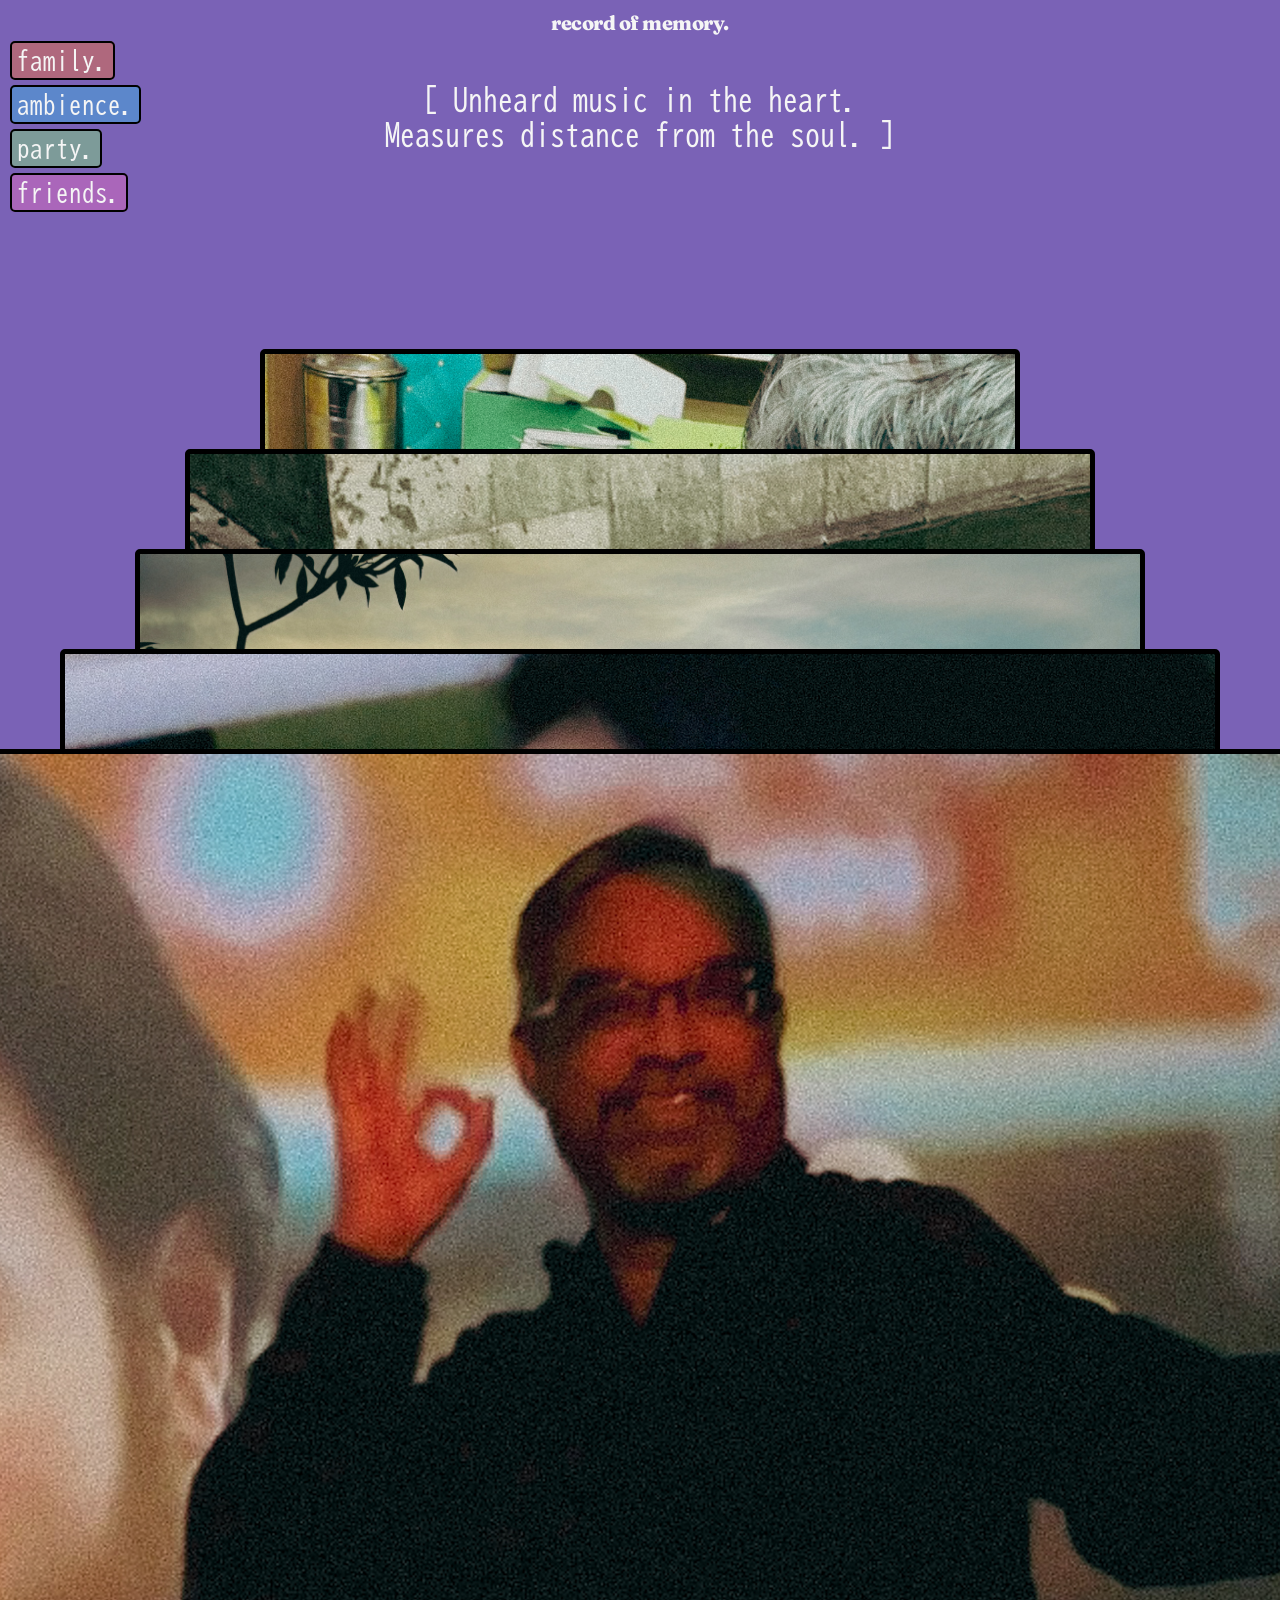
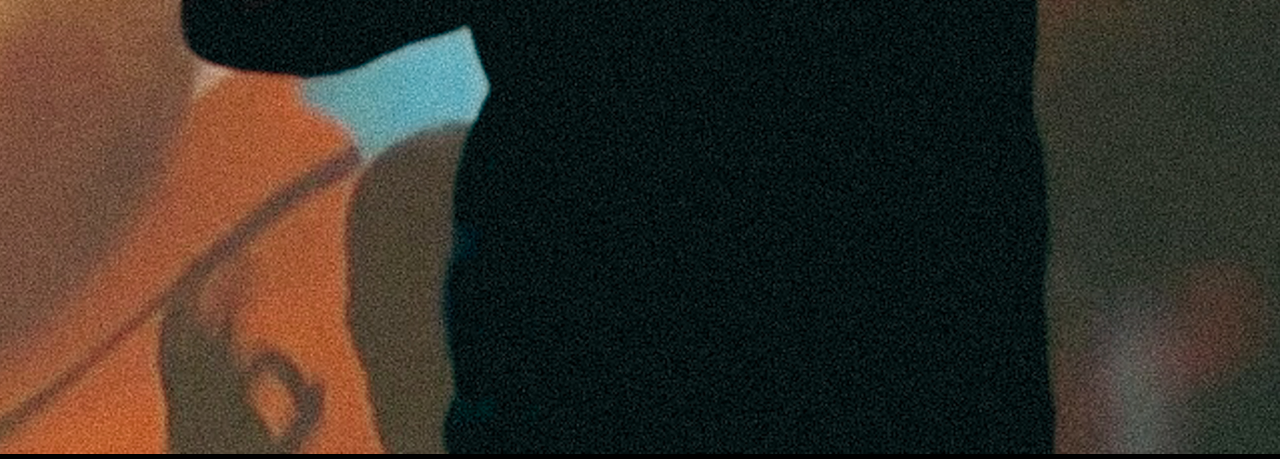
<file: index.html>
<!DOCTYPE html>
<html>
<head>
    <meta charset="utf-8">
    <title>HTML Audio</title>

    <!-- moved font and stylesheet links into head -->
    <link rel="preconnect" href="https://fonts.googleapis.com">
    <link rel="preconnect" href="https://fonts.gstatic.com" crossorigin>
    <link href="https://fonts.googleapis.com/css2?family=Averia+Serif+Libre:ital,wght@0,300;0,400;0,700;1,300;1,400;1,700&family=Fraunces:ital,opsz,wght@0,9..144,100..900;1,9..144,100..900&family=Instrument+Serif:ital@0;1&family=Lexend+Zetta:wght@100..900&family=Special+Gothic+Condensed+One&display=swap" rel="stylesheet">
    <link href="https://fonts.googleapis.com/css2?family=Averia+Serif+Libre:ital,wght@0,300;0,400;0,700;1,300;1,400;1,700&family=BIZ+UDGothic&family=Fraunces:ital,opsz,wght@0,9..144,100..900;1,9..144,100..900&family=Instrument+Serif:ital@0;1&family=Lexend+Zetta:wght@100..900&family=Special+Gothic+Condensed+One&display=swap" rel="stylesheet">

    <link rel="stylesheet" href="styles.css">
</head>
<body>
    <h1> record of memory.</h1>
    <h2>[ Unheard music in the heart. </h2>
    <h3>Measures distance from the soul. ]</h3>
    <a href="index.html">family.</a><br><br> 
    <a href="cat2.html">ambience.</a><br><br>
    <a href="cat3.html">party.</a><br><br>
    <a href="cat4.html">friends.</a><br><br>

    <!-- removed stray closing div here -->


<div class="audio-container">

  <div class="audio1">
    <img src="albumimgs/avakayapacking.jpg" class="album-img">
    <img src="assets/audio1.png" id="img1" class="record-img">
    <audio controls src="audios/avakayapacking.mp3">
    </audio>
  </div>

  <div class="audio2">
    <img src="albumimgs/balitripfam2.jpg" class="album-img">
    <img src="assets/audio2.png" id="img2" class="record-img">
    <audio controls src="audios/balitripfam.mp3">
    </audio>
  </div>

  <div class="audio3">
    <img src="albumimgs/balipool.jpg" class="album-img">
    <img src="assets/audio3.png" id="img3" class="record-img">
    <audio src="audios/poolplaying.mp3">
    </audio>
  </div>

  <div class="audio4">
    <img src="albumimgs/christmasmovie.jpg" class="album-img">
    <img src="assets/audio4.png" id="img4" class="record-img">
    <audio src="audios/christmasmovie.mp3">
    </audio>
  </div>

  <div class="audio5">
    <img src="albumimgs/danceprac.jpg" class="album-img">
    <img src="assets/audio5.png" id="img5" class="record-img">
    <audio src="audios/dancepraceng.mp3">
    </audio>
  </div>

<script src="script.js"></script>
</body>

</html>
</file>
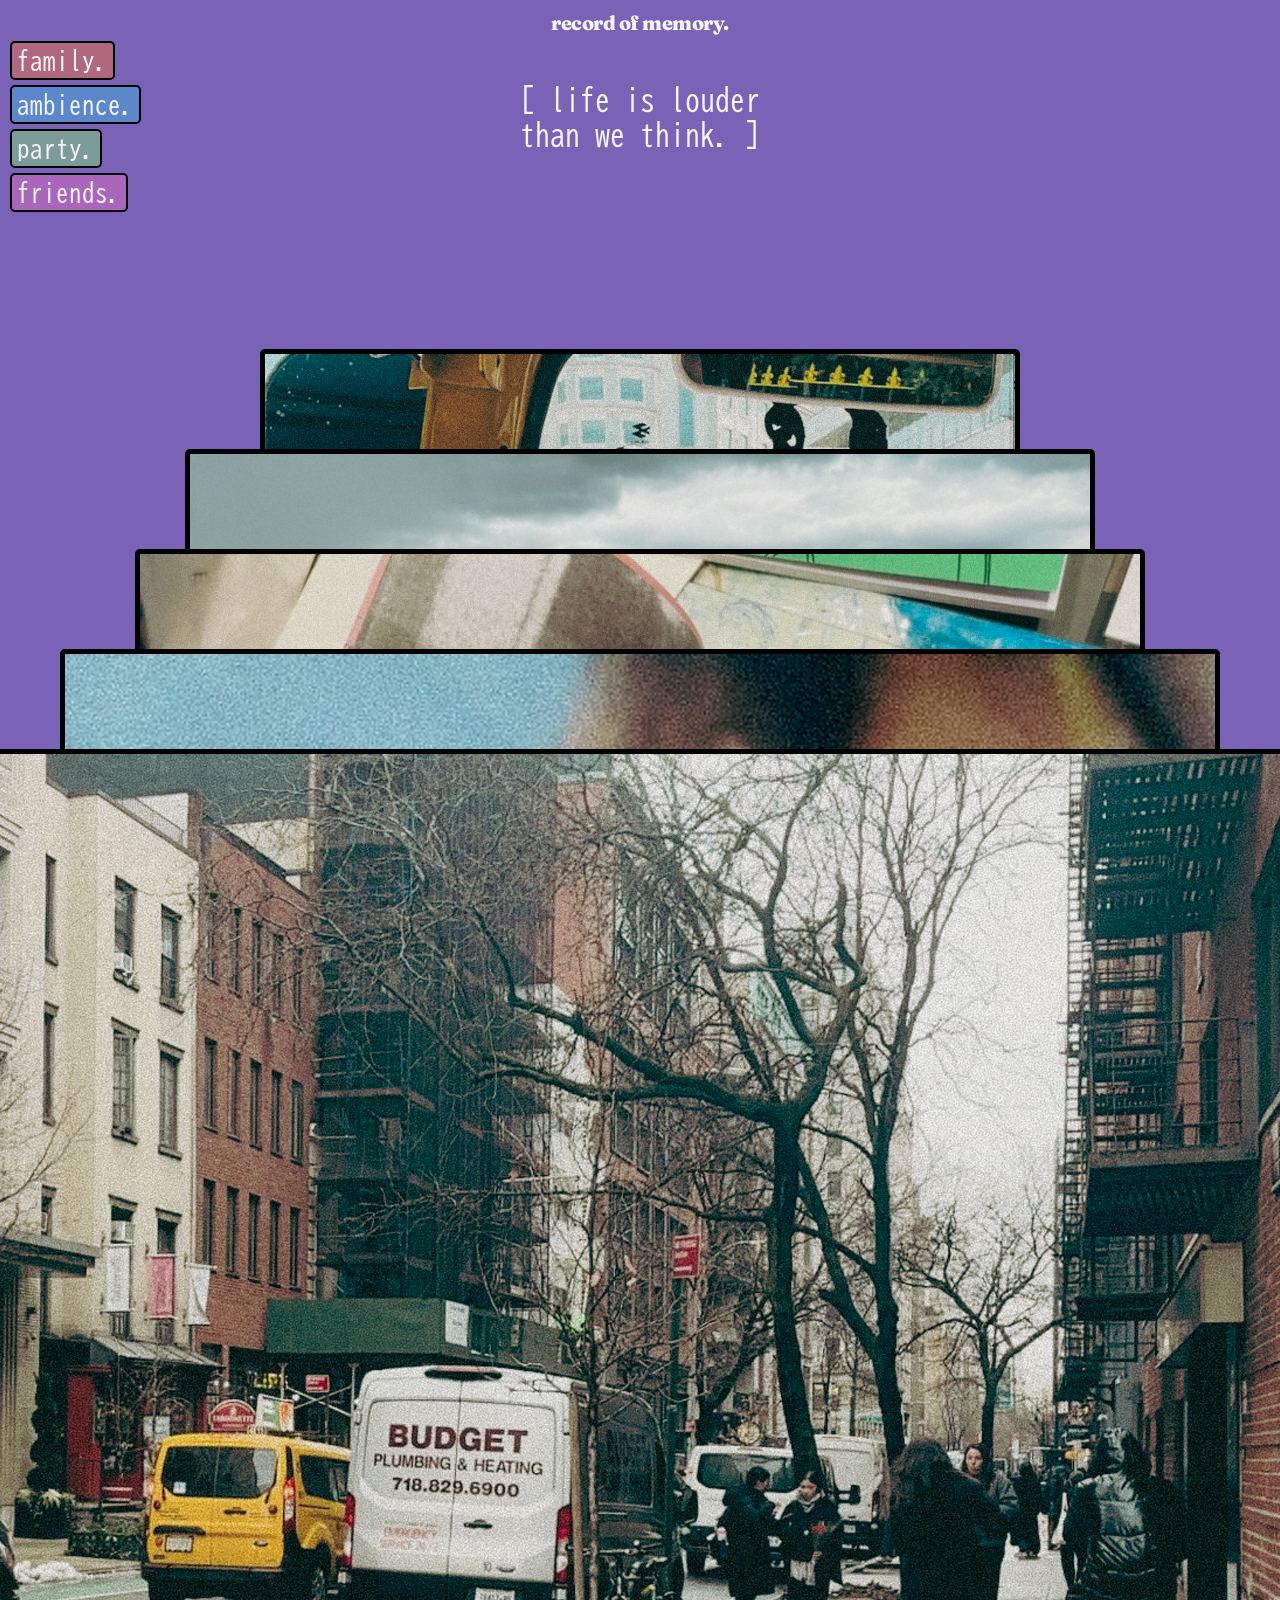
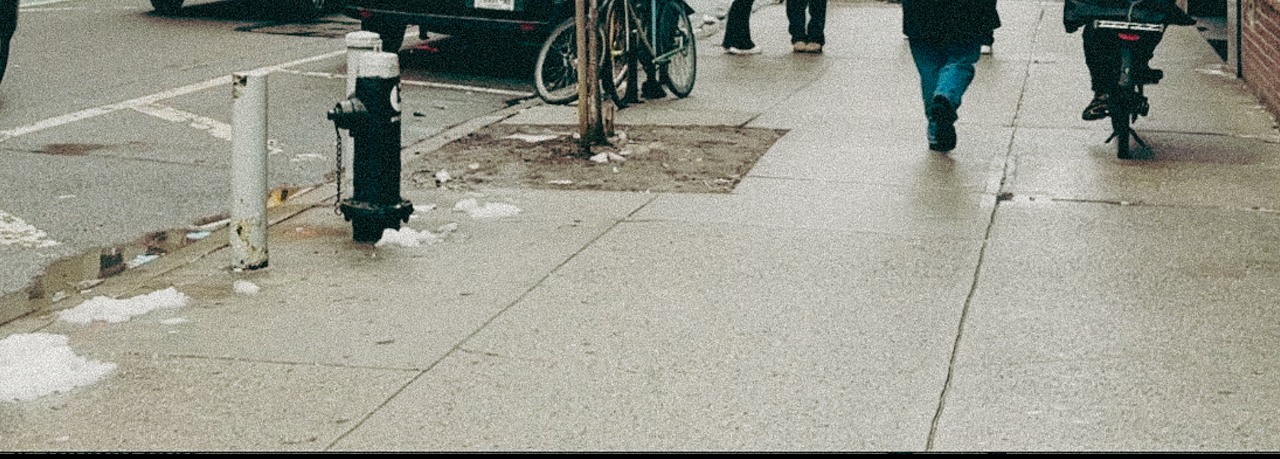
<file: cat2.html>
<!DOCTYPE html>
<html>
<link rel="preconnect" href="https://fonts.googleapis.com">
<link rel="preconnect" href="https://fonts.gstatic.com" crossorigin>
<link href="https://fonts.googleapis.com/css2?family=Averia+Serif+Libre:ital,wght@0,300;0,400;0,700;1,300;1,400;1,700&family=Fraunces:ital,opsz,wght@0,9..144,100..900;1,9..144,100..900&family=Instrument+Serif:ital@0;1&family=Lexend+Zetta:wght@100..900&family=Special+Gothic+Condensed+One&display=swap" rel="stylesheet">
<link rel="preconnect" href="https://fonts.googleapis.com">
<link rel="preconnect" href="https://fonts.gstatic.com" crossorigin>
<link href="https://fonts.googleapis.com/css2?family=Averia+Serif+Libre:ital,wght@0,300;0,400;0,700;1,300;1,400;1,700&family=BIZ+UDGothic&family=Fraunces:ital,opsz,wght@0,9..144,100..900;1,9..144,100..900&family=Instrument+Serif:ital@0;1&family=Lexend+Zetta:wght@100..900&family=Special+Gothic+Condensed+One&display=swap" rel="stylesheet">

<link rel="stylesheet" href="styles.css">
<head>
    <title>HTML Audio Example</title>
</head>
<body>
    <h1> record of memory.</h1>
    <h2>[ life is louder</h2>
    <h3> than we think. ]</h3>
    <a href="index.html">family.</a><br><br>
    <a href="cat2.html">ambience.</a><br><br>
    <a href="cat3.html">party.</a><br><br>
    <a href="cat4.html">friends.</a><br><br>
</div>
<div class="audio-container">
    <div class="audio6">
          <img src="albumimgs/indiaroad.jpg" class="album-img">
         <img src="assets/audio6.png" id="img6" class="record-img">
         <audio controls src="audios/roadsounds.mp3">
    </audio>
    </div>

    <div class="audio7">
         <img src="albumimgs/niagarafalls.jpg" class="album-img">
         <img src="assets/audio7.png" id="img7" class="record-img">
         <audio controls src="audios/niagarafalls.mp3">
    </audio>
    </div>

    <div class="audio8">
          <img src="albumimgs/crowd.jpg" class="album-img">
         <img src="assets/audio8.png" id="img8" class="record-img">
         <audio controls src="audios/crowdsounds.mp3">
    </audio>
    </div>

    <div class="audio9">
          <img src="albumimgs/ocean2.jpg" class="album-img">
         <img src="assets/audio9.png" id="img9" class="record-img">
         <audio controls src="audios/oceansounds.mp3">
    </audio>
    </div>

    <div class="audio10">
          <img src="albumimgs/nycstreet.jpg" class="album-img">
         <img src="assets/audio10.png" id="img10" class="record-img">
         <audio controls src="audios/nycstreet.mp3">
    </audio>
    </div>

    <script src="script.js"></script>
</div>
</body>
</html>
</file>
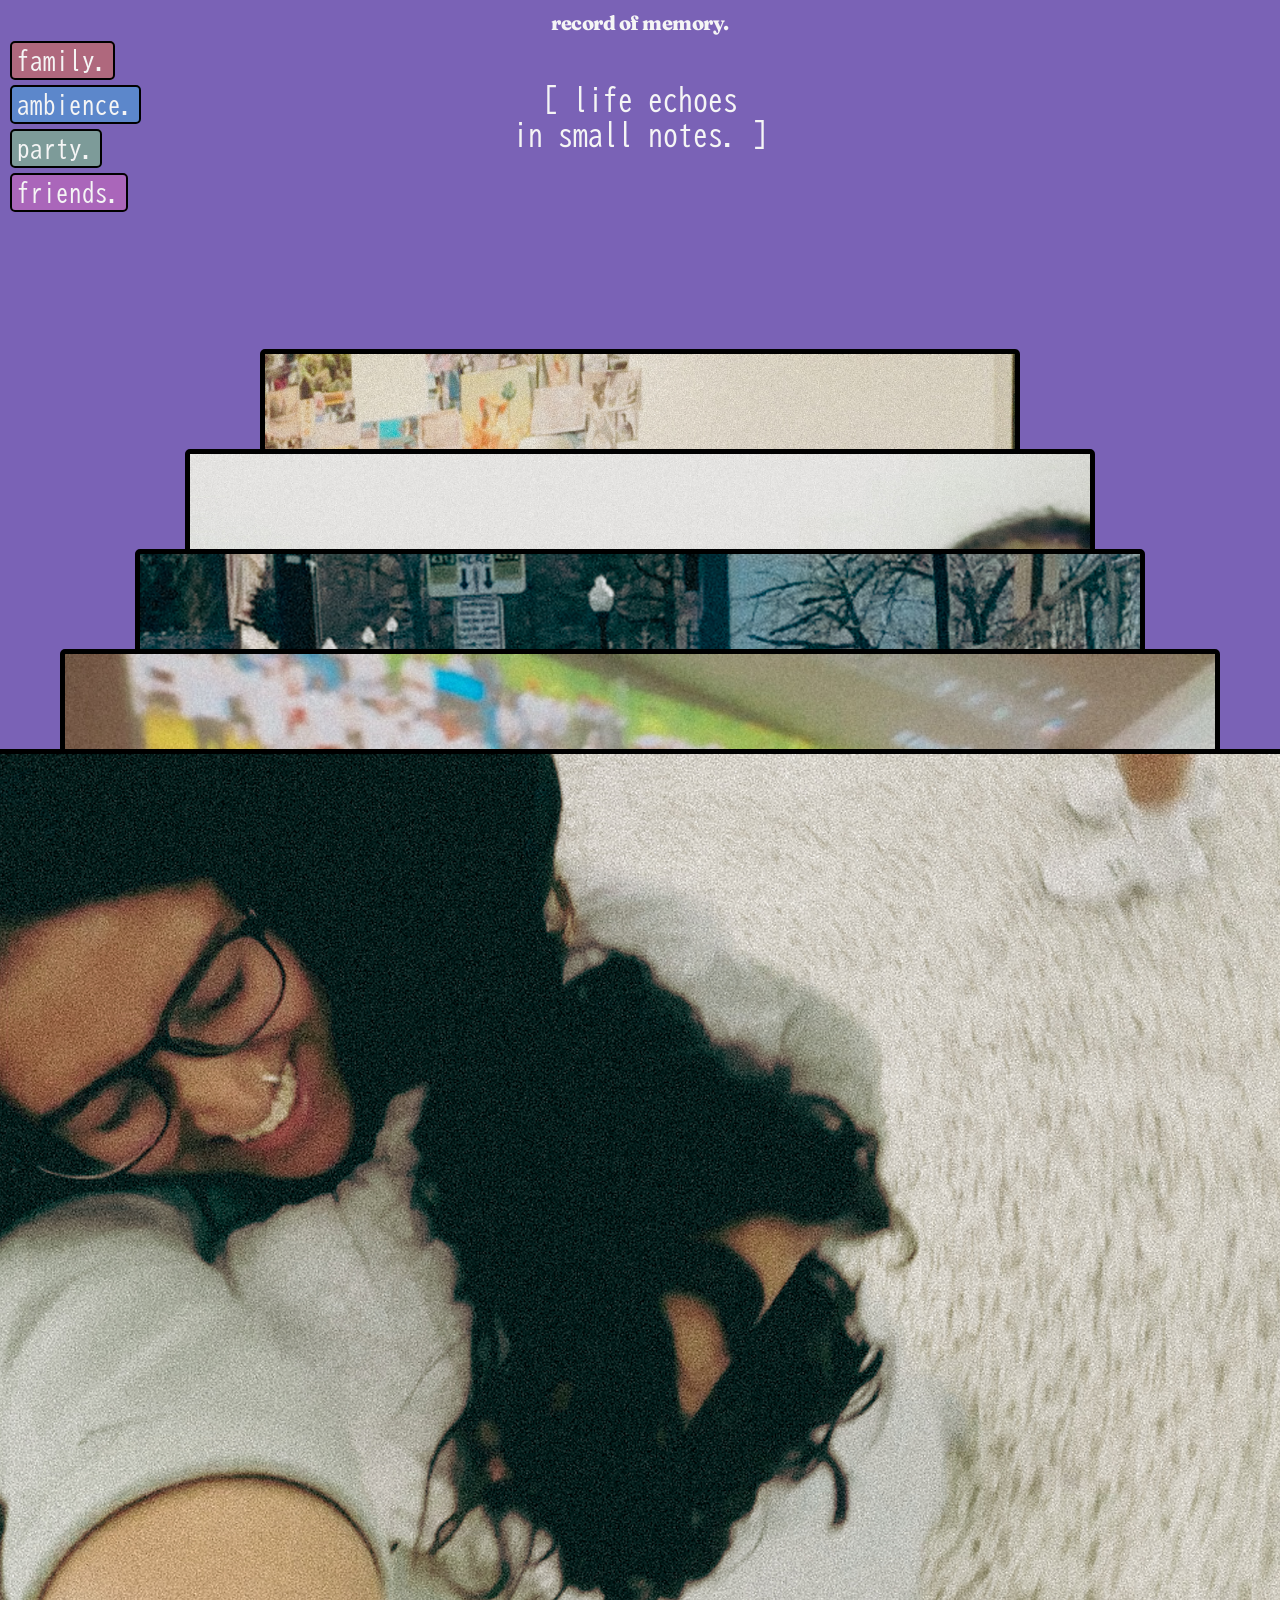
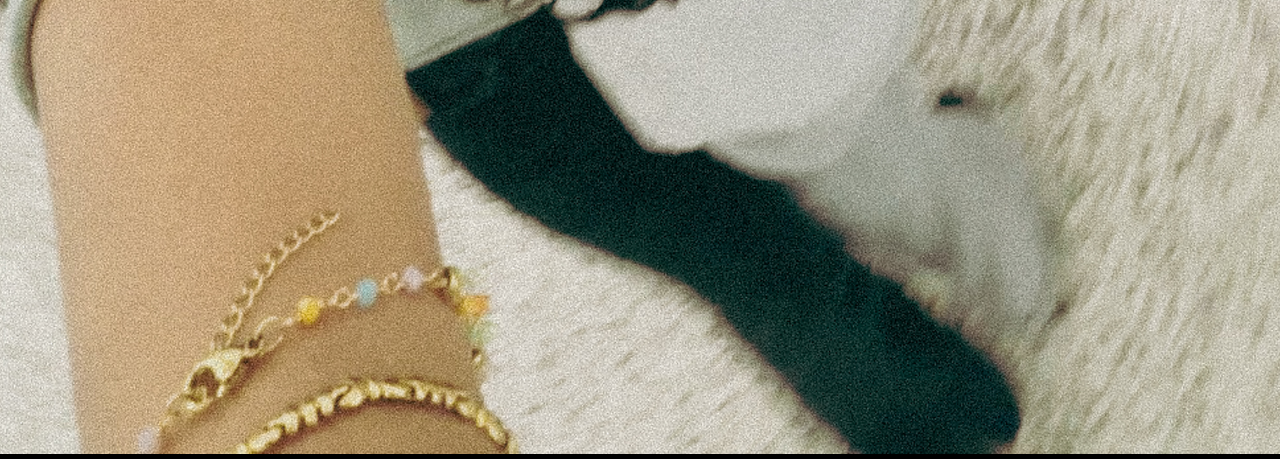
<file: cat4.html>
<!DOCTYPE html>
<html>
<link rel="preconnect" href="https://fonts.googleapis.com">
<link rel="preconnect" href="https://fonts.gstatic.com" crossorigin>
<link href="https://fonts.googleapis.com/css2?family=Averia+Serif+Libre:ital,wght@0,300;0,400;0,700;1,300;1,400;1,700&family=Fraunces:ital,opsz,wght@0,9..144,100..900;1,9..144,100..900&family=Instrument+Serif:ital@0;1&family=Lexend+Zetta:wght@100..900&family=Special+Gothic+Condensed+One&display=swap" rel="stylesheet">
<link rel="preconnect" href="https://fonts.googleapis.com">
<link rel="preconnect" href="https://fonts.gstatic.com" crossorigin>
<link href="https://fonts.googleapis.com/css2?family=Averia+Serif+Libre:ital,wght@0,300;0,400;0,700;1,300;1,400;1,700&family=BIZ+UDGothic&family=Fraunces:ital,opsz,wght@0,9..144,100..900;1,9..144,100..900&family=Instrument+Serif:ital@0;1&family=Lexend+Zetta:wght@100..900&family=Special+Gothic+Condensed+One&display=swap" rel="stylesheet">

<link rel="stylesheet" href="styles.css">
<head>
    <title>HTML Audio Example</title>
</head>
<body>
    <h1> record of memory.</h1>
    <h2>[ life echoes </h2>
    <h3>in small notes. ]</h3>
    <a href="index.html">family.</a><br><br>
    <a href="cat2.html">ambience.</a><br><br>
    <a href="cat3.html">party.</a><br><br>
    <a href="cat4.html">friends.</a><br><br>
</div>
<div class="audio-container">
    <div class="audio16">
        <img src="albumimgs/collegefriends.jpg" class="album-img">
        <img src="assets/audio16.png" id="img16" class="record-img">
        <audio controls src="audios/collegefriends.mp3">
        </audio>
    </div>

    <div class="audio17">
        <img src="albumimgs/holaamigos.jpg" class="album-img">
        <img src="assets/audio17.png" id="img17" class="record-img">
        <audio controls src="audios/holaamigos.mp3">
        </audio>
    </div>

    <div class="audio18">
        <img src="albumimgs/tanyacone.jpg" class="album-img">
        <img src="assets/audio18.png" id="img18" class="record-img">
        <audio controls src="audios/tanyastealscone.mp3">
        </audio>
    </div>

    <div class="audio19">
        <img src="albumimgs/sb1.jpg" class="album-img">
        <img src="assets/audio19.png" id="img19" class="record-img">
        <audio controls src="audios/superbowl1styr.mp3">
        </audio>
    </div>

    <div class="audio20">
        <img src="albumimgs/meetingprags.jpg" class="album-img">
        <img src="assets/audio20.png" id="img20" class="record-img">
        <audio controls src="audios/meetingpragya.mp3">
        </audio>
    </div>

    <script src="script.js"></script>
</div>
</body>
</html>
</file>
<file: styles.css>
.special-gothic-condensed-one-regular {
  font-family: "Special Gothic Condensed One", sans-serif;
  font-style: normal;
}

.fraunces {
  font-family: "Fraunces", serif;
  font-optical-sizing: auto;
  font-weight: 800;
  font-style: normal;
  font-variation-settings:
    "SOFT" 0,
    "WONK" 0;
}

.biz-udgothic-regular {
  font-family: "BIZ UDGothic", sans-serif;
  font-weight: 400;
  font-style: normal;
}

body {
    background-color: #7a62b6;
    margin: 0;
    padding: 0;
    height: 100vh;      /* Sets the height to the full viewport height */
    width: 100%;       /* Sets the width to the full viewport width */
    overflow: hidden;  /* Prevents all horizontal and vertical scrolling */
    margin-top: 10px;
}

h1 {
    color: whitesmoke;
    text-align: center;
    margin-top: 2px;
    font-size: 20px;
    font-family: "Fraunces", serif;
    font-weight: 800;
    letter-spacing: -0.5px;
    padding: 0;
    z-index: 100;
    position: relative;
}

h2, h3 {
  position: fixed;
  left: 50%;
  transform: translateX(-50%);
  color: whitesmoke;
  font-family: "BIZ UDGothic", sans-serif;
  font-weight: 200;
  letter-spacing: 0px;
  text-align: center;
  margin: 0;
  padding: 15px;
  z-index: -5000; /* high enough to stay visible above other layers */
  pointer-events: none; /* optional: lets clicks pass through to underlying elements */
  /* responsive font size: min 18px, scales with viewport, max 40px */
  font-size: 30px;
}

/* stack h2 above h3 and keep spacing responsive */
h2 {
  top: 70px;
}
h3 {
  top: calc(50px + clamp(22px, 3.5vw, 100px) + 10px);
}

a {
  position: relative;
  font-family: "BIZ UDGothic", sans-serif;
  font-style: normal;
  font-size: 25px;
  text-decoration: none;
  margin-left: 30px;
  z-index: 1500;
  color: whitesmoke;
  padding: 5px;
  border: black 2pt solid;
  border-radius: 5px;
  margin: 10px;
  margin-bottom: 50px;
}

a[href^="index.html"] {
  background-color: rgba(255, 116, 41, 0.4);
}

a[href^="cat2.html"] {
  background-color: rgb(49, 192, 235, 0.4);

}

a[href^="cat3.html"]{
  background-color: rgb(131, 243, 111, 0.4);
}

a[href^="cat4.html"] {
  background-color: rgb(243, 111, 192, 0.4);
}

a[href^="index.html"]:hover {
  background-color: #ff7429;

}

a[href^="cat2.html"]:hover {
  background-color: #31c0eb;
}

a[href^="cat3.html"]:hover {
  background-color: #A2C743;
}

a[href^="cat4.html"]:hover {
  background-color: #f36fc0;
}

.audio-container {
  display: flex;
  justify-content: center;
  margin: 0 auto;
}

audio {
  display: none;
}
.audio-container img {
  position: absolute;
  width: 100%;
  height: 100%;
  object-fit: cover;

}
.album-img {
  z-index: 10;
  cursor: pointer;
  transition: opacity 0.4s ease;
}

.hidden {
  opacity: 0;
  pointer-events: none;
}

/*.audio1:hover .album-img,
.audio2:hover .album-img,
.audio3:hover .album-img,
.audio4:hover .album-img,
.audio5:hover .album-img,
.audio6:hover .album-img,
.audio7:hover .album-img,
.audio8:hover .album-img,
.audio9:hover .album-img,
.audio10:hover .album-img,
.audio11:hover .album-img,
.audio12:hover .album-img,
.audio13:hover .album-img,
.audio14:hover .album-img,
.audio15:hover .album-img,
.audio16:hover .album-img,
.audio17:hover .album-img,
.audio18:hover .album-img,
.audio19:hover .album-img,
.audio20:hover .album-img {
  opacity: 0;
  pointer-events: none;
}*/


.audio1:hover, .audio2:hover, .audio3:hover, .audio4:hover, .audio5:hover, .audio6:hover, .audio7:hover, .audio8:hover, .audio9:hover, .audio10:hover, .audio11:hover, .audio12:hover, .audio13:hover, .audio14:hover, .audio15:hover, .audio16:hover, .audio17:hover, .audio18:hover, .audio19:hover, .audio20:hover {
  margin-top: 20px;
  transition: all 1s ease;
  transform: translateZ(50px);
  margin-top: -150px;
}

.audio1, .audio2, .audio3, .audio4, .audio5 {
  position: absolute;
  background-color: rgb(255, 116, 41);
  border-radius: 5px;
  border: black 4pt solid;
  transition: all 1s ease;
}

.audio6, .audio7, .audio8, .audio9, .audio10 {
  position: absolute;
  background-color: rgb(21, 191, 243);
  border-radius: 5px;
  border: black 4pt solid;
  transition: all 1s ease;
}

.audio11, .audio12, .audio13, .audio14, .audio15 {
  position: absolute;
  background-color: #A2C743;
  border-radius: 5px;
  border: black 4pt solid;
  transition: all 1s ease;
}

.audio16, .audio17, .audio18, .audio19, .audio20 {
  position: absolute;
  background-color: rgb(243, 111, 192);
  border-radius: 5px;
  border: black 4pt solid;
  transition: all 1s ease;
}

.audio1, .audio6, .audio11, .audio16 {
  width: 750px;
  height: 750px;
  z-index: 150;
  margin-top: 125px;
}

.audio2, .audio7, .audio12, .audio17 {
  width: 900px;
  height: 900px;
  z-index: 200;
  margin-top: 225px;
}

.audio3, .audio8, .audio13, .audio18 {
  width: 1000px;
  height: 1000px;
  z-index: 600;
  margin-top: 325px;
}

.audio4, .audio9, .audio14, .audio19 {
  width: 1150px;
  height: 1150px;
  z-index: 1000;
  margin-top: 425px;
}

.audio5, .audio10, .audio15, .audio20 {
  width: 1300px;
  height: 1300px;
  z-index: 2000;
  margin-top: 525px;
}


#img1, #img6, #img11, #img16 {
  width: 700px;
  height: auto;
  margin-left: 25px;

}

#img2, #img7,#img12, #img17 {
  width: 850px;
  height: auto;
  margin-left: 25px;
}

#img3, #img8, #img13, #img18 {
  width: 950px;
  height: auto;
  margin-left: 25px; 
}

#img4, #img9, #img14, #img19 {
  width: 1090px;
  height: auto;
  margin-left: 25px; 
}

#img5, #img10, #img15, #img20 {
  width: 1220px;
  height: auto;
  margin-left: 35px;
}

/* Rotation animation */
@keyframes spin {
  from {
    transform: rotate(0deg);
  }
  to {
    transform: rotate(360deg);
  }
}

/* spin */
.playing {
  animation: spin 10s linear infinite;
}
</file>
